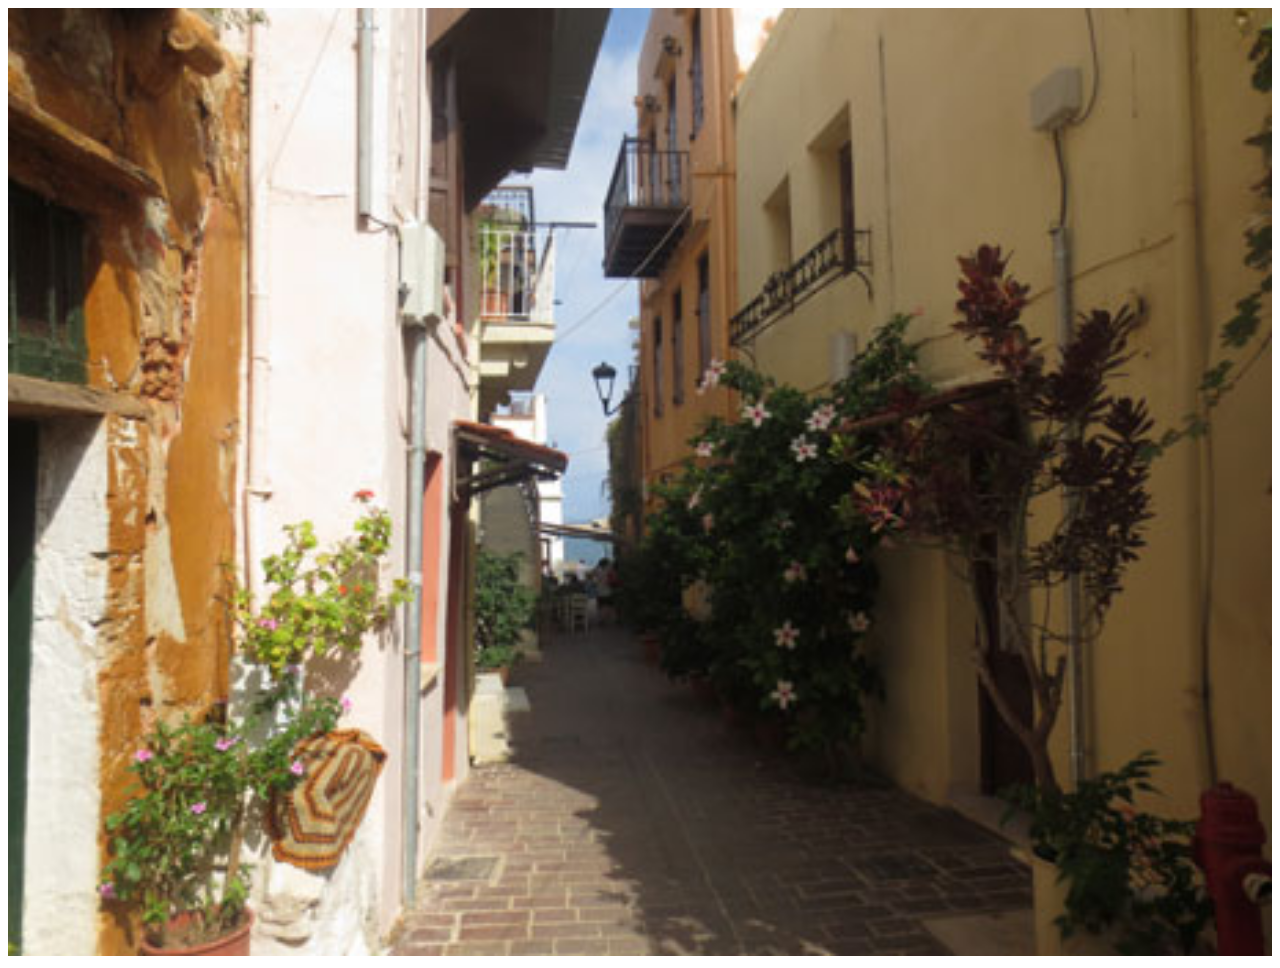
<file: mage/index.htm>
<!DOCTYPE html>
<html>

<head>
    <meta name="viewport" content="width=device-width, initial-scale=1.0">
    <style>
        img {
            width: 100%;
            height: auto;
        }

    </style>
</head>

<body>

    <img src="chania.jpg" width="460" height="345">
    

</body>

</html>
</file>
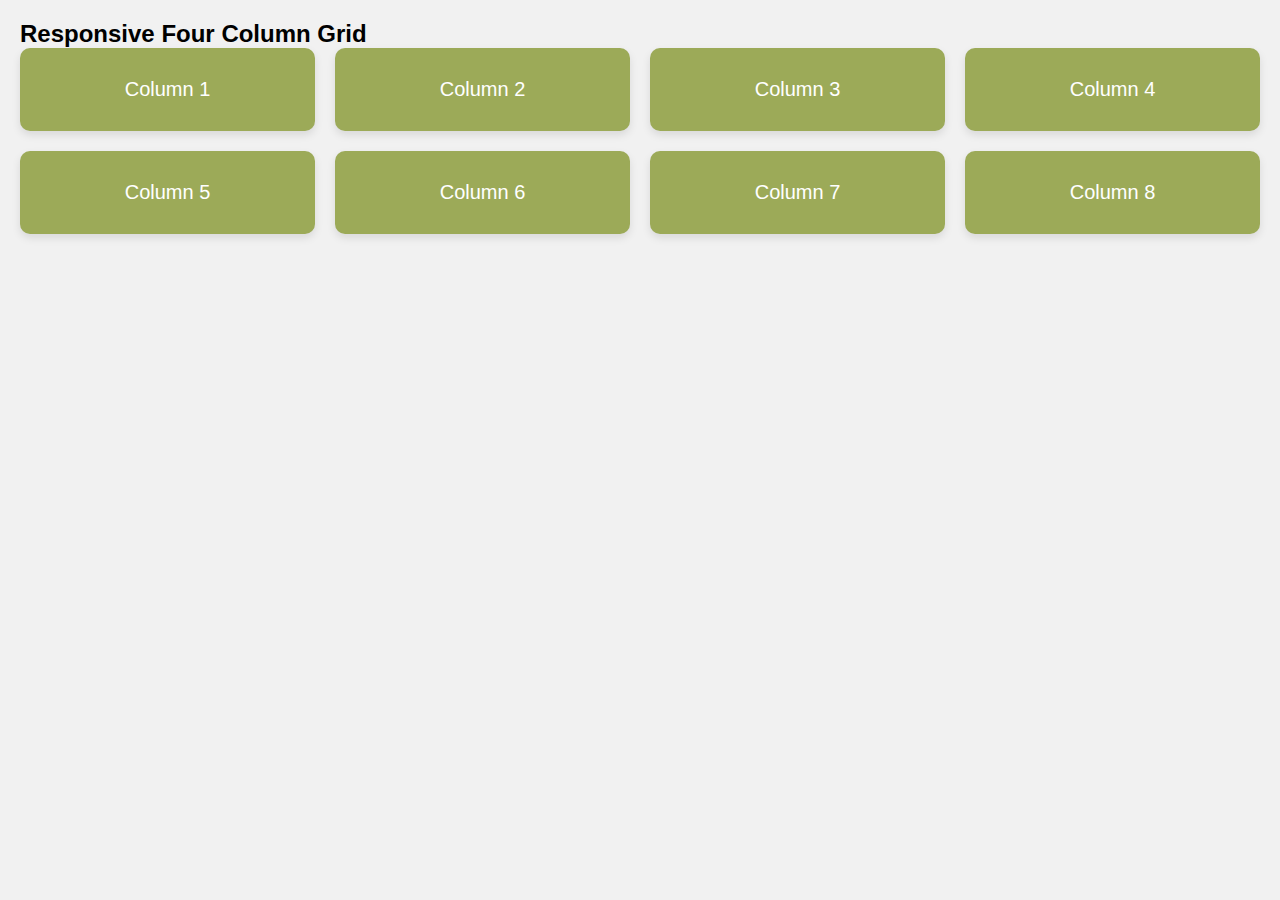
<file: layout/equal column/fourcol.htm>
<!DOCTYPE html>
<html lang="en">

<head>
    <meta charset="UTF-8">
    <meta name="viewport" content="width=device-width, initial-scale=1.0">
    <title>Responsive Grid Layout</title>
    <style>
        * {
            box-sizing: border-box;
            margin: 0;
            padding: 0;
        }

        body {
            font-family: Arial, sans-serif;
            background-color: #f1f1f1;
            padding: 20px;
        }

        .grid-container {
            display: grid;
            gap: 20px;
            grid-template-columns: repeat(4, 1fr);
            /* Default: 4 columns */
        }

        .item {
            background-color: #9CAA58;
            color: #ffffff;
            padding: 30px;
            text-align: center;
            font-size: 20px;
            border-radius: 10px;
            box-shadow: 0 4px 8px rgba(0, 0, 0, 0.1);
        }

        /* 3 Columns for screens <= 1024px */
        @media (max-width: 1024px) {
            .grid-container {
                grid-template-columns: repeat(3, 1fr);
            }
        }

        /* 2 Columns for screens <= 768px */
        @media (max-width: 768px) {
            .grid-container {
                grid-template-columns: repeat(2, 1fr);
            }
        }

        /* 1 Column for screens <= 480px */
        @media (max-width: 480px) {
            .grid-container {
                grid-template-columns: 1fr;
            }
        }

    </style>
</head>

<body>

    <h2>Responsive Four Column Grid</h2>

    <div class="grid-container">
        <div class="item">Column 1</div>
        <div class="item">Column 2</div>
        <div class="item">Column 3</div>
        <div class="item">Column 4</div>
        <!-- Extra items to show how layout behaves -->
        <div class="item">Column 5</div>
        <div class="item">Column 6</div>
        <div class="item">Column 7</div>
        <div class="item">Column 8</div>
    </div>

</body>

</html>
</file>
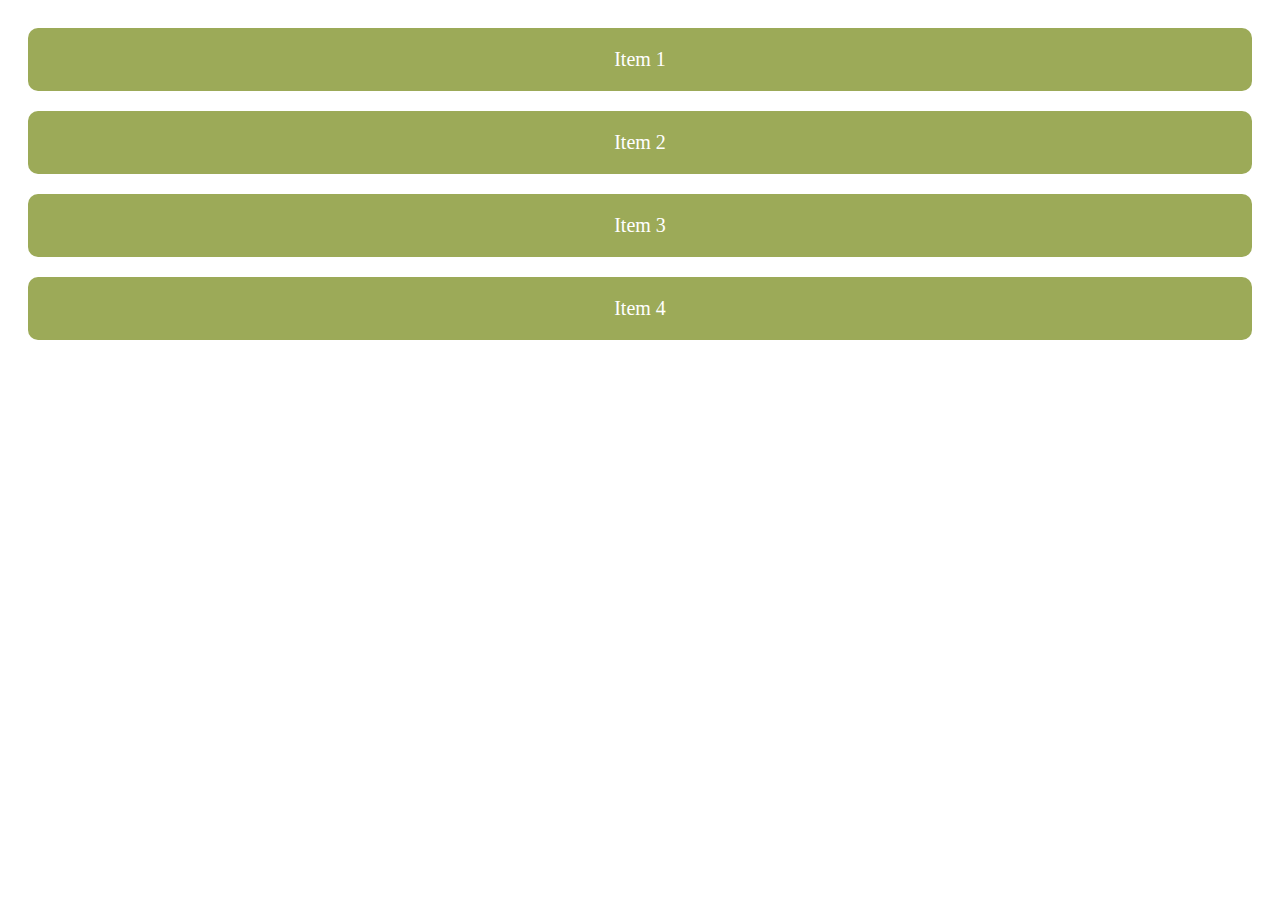
<file: layout/equal column/onecol.htm>
<!DOCTYPE html>
<html>

<head>
    <style>
        .container {
            display: grid;
            grid-template-columns: 1fr; /* 1 column */
            gap: 20px;
            padding: 20px;
        }

        .item {
            background-color: #9CAA58;
            color: white;
            padding: 20px;
            font-size: 20px;
            text-align: center;
            border-radius: 10px;
        }

    </style>
</head>

<body>

    <div class="container">
        <div class="item">Item 1</div>
        <div class="item">Item 2</div>
        <div class="item">Item 3</div>
        <div class="item">Item 4</div>
    </div>

</body>

</html>
</file>
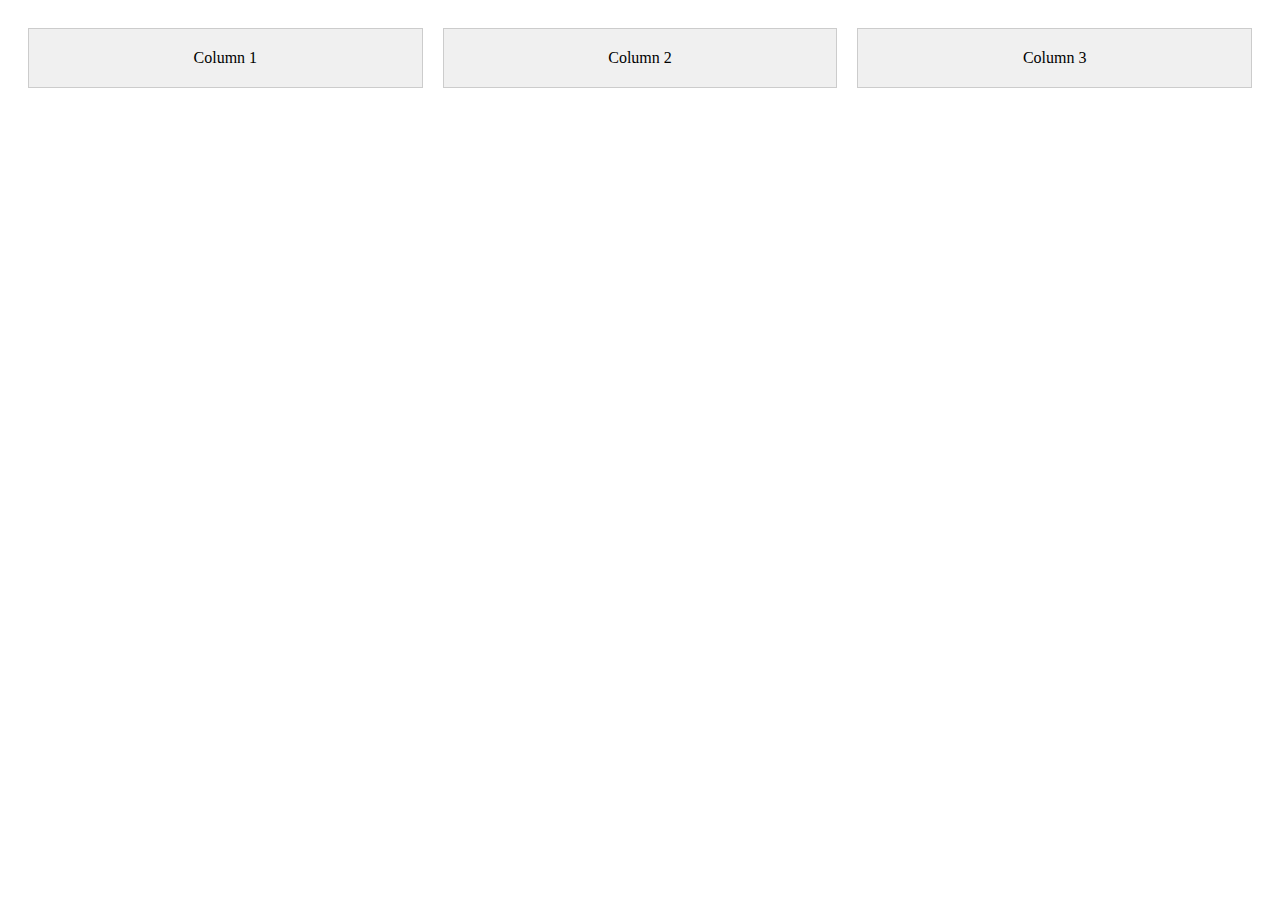
<file: layout/equal column/threecol.htm>
<!DOCTYPE html>
<html lang="en">

<head>
    <meta charset="UTF-8">
    <title>Responsive Grid Layout</title>
    <style>
        .grid-container {
            display: grid;
            grid-template-columns: 1fr 1fr 1fr; /* 3 columns */
            gap: 20px;
            padding: 20px;
        }

        .column {
            background-color: #f0f0f0;
            padding: 20px;
            border: 1px solid #ccc;
            text-align: center;
        }

        /* Two Columns for medium screen */
        @media (max-width: 992px) {
            .grid-container {
                grid-template-columns: 1fr 1fr;
            }
        }

        /* One Column for small screen */
        @media (max-width: 600px) {
            .grid-container {
                grid-template-columns: 1fr;
            }
        }

    </style>
</head>

<body>

    <div class="grid-container">
        <div class="column">Column 1</div>
        <div class="column">Column 2</div>
        <div class="column">Column 3</div>
    </div>

</body>

</html>
</file>
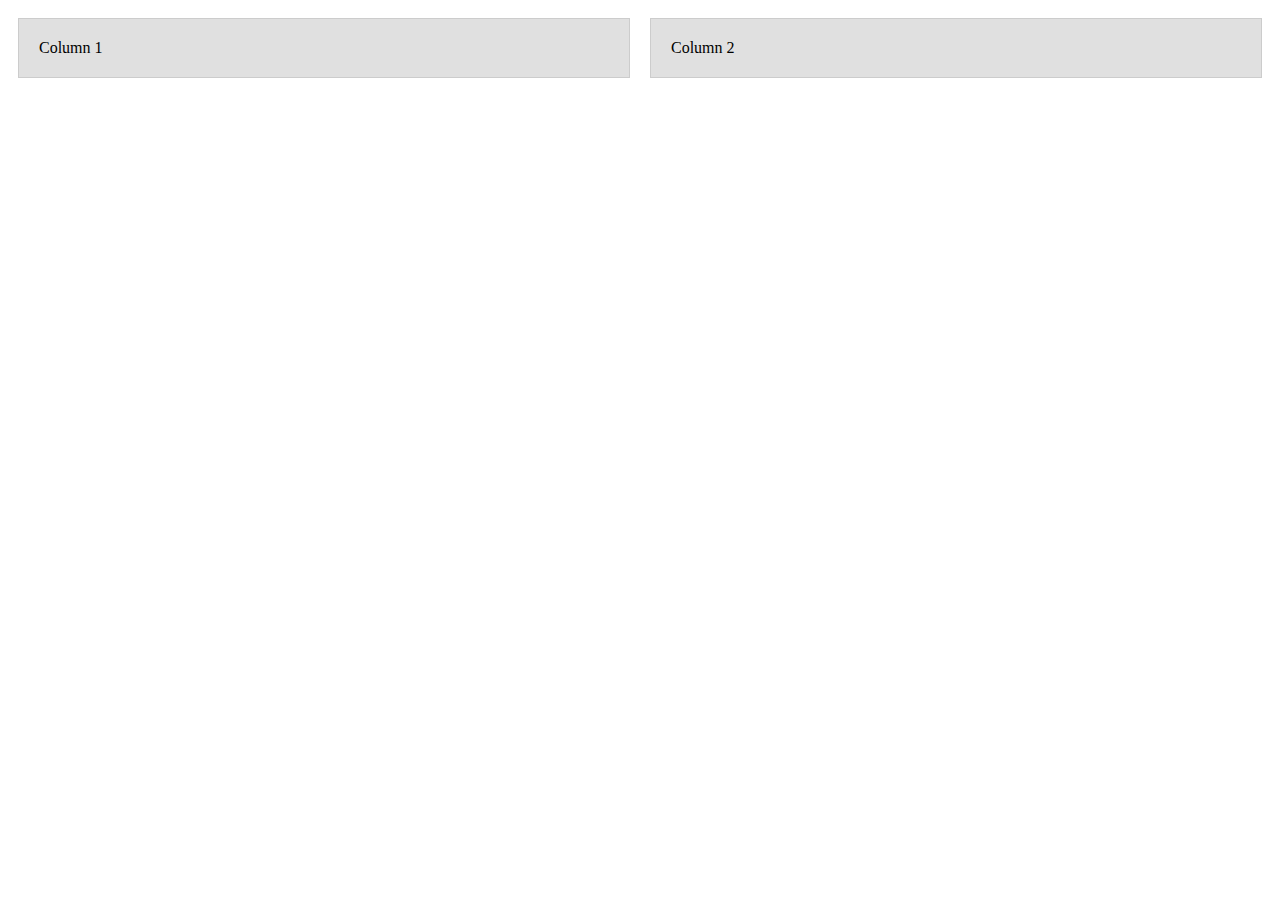
<file: layout/equal column/twocol.htm>
<!DOCTYPE html>
<html lang="en">

<head>
    <meta charset="UTF-8">
    <title>Two Column Layout</title>
    <style>
        .grid-container {
            display: grid;
            grid-template-columns: 1fr 1fr; /* 2 columns */
            gap: 20px;
            padding: 10px;
        }

        .column {
            background-color: #e0e0e0;
            padding: 20px;
            border: 1px solid #ccc;
        }

        /* Responsive layout: One column */
        @media (max-width: 768px) {
            .grid-container {
                grid-template-columns: 1fr;
            }
        }

    </style>
</head>

<body>

    <div class="grid-container">
        <div class="column">Column 1</div>
        <div class="column">Column 2</div>
    </div>

</body>

</html>
</file>
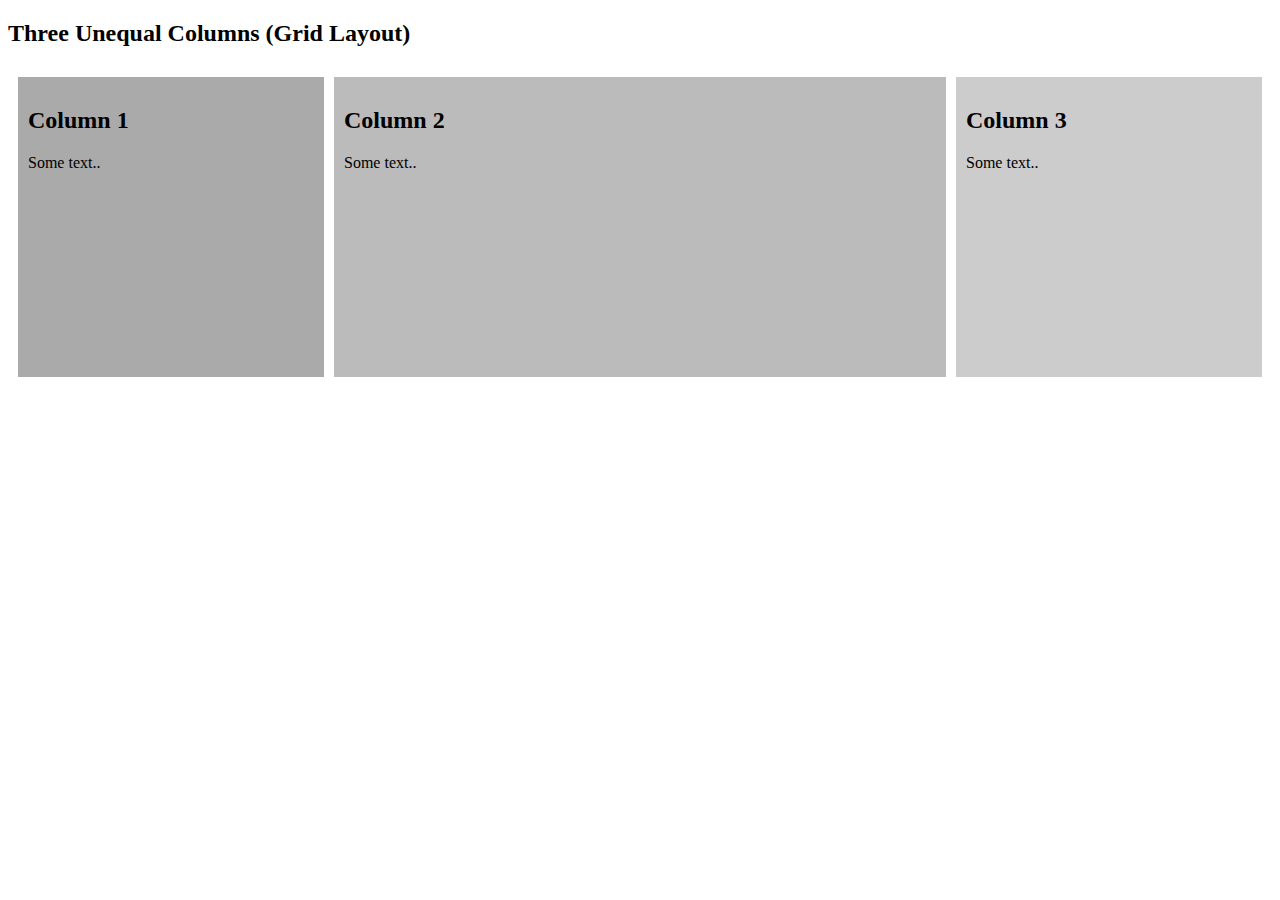
<file: layout/unequal column/threeunequal.htm>
<!DOCTYPE html>
<html lang="en">

<head>
    <meta charset="UTF-8">
    <meta name="viewport" content="width=device-width, initial-scale=1">
    <title>Three Unequal Columns (Grid)</title>
    <style>
        * {
            box-sizing: border-box;
        }

        .row {
            display: grid;
            grid-template-columns: 1fr 2fr 1fr;
            gap: 10px;
            padding: 10px;
        }

        .column {
            padding: 10px;
            min-height: 300px;
        }

        .left {
            background-color: #aaa;
        }

        .middle {
            background-color: #bbb;
        }

        .right {
            background-color: #ccc;
        }

        /* Two column layout on medium screens */
        @media (max-width: 992px) {
            .row {
                grid-template-columns: 1fr 1fr;
            }

            .middle {
                grid-column: span 2; /* Middle column takes full width */
            }
        }

        /* One column layout on small screens */
        @media (max-width: 600px) {
            .row {
                grid-template-columns: 1fr;
            }
        }

    </style>
</head>

<body>

    <h2>Three Unequal Columns (Grid Layout)</h2>

    <div class="row">
        <div class="column left">
            <h2>Column 1</h2>
            <p>Some text..</p>
        </div>
        <div class="column middle">
            <h2>Column 2</h2>
            <p>Some text..</p>
        </div>
        <div class="column right">
            <h2>Column 3</h2>
            <p>Some text..</p>
        </div>
    </div>

</body>

</html>
</file>
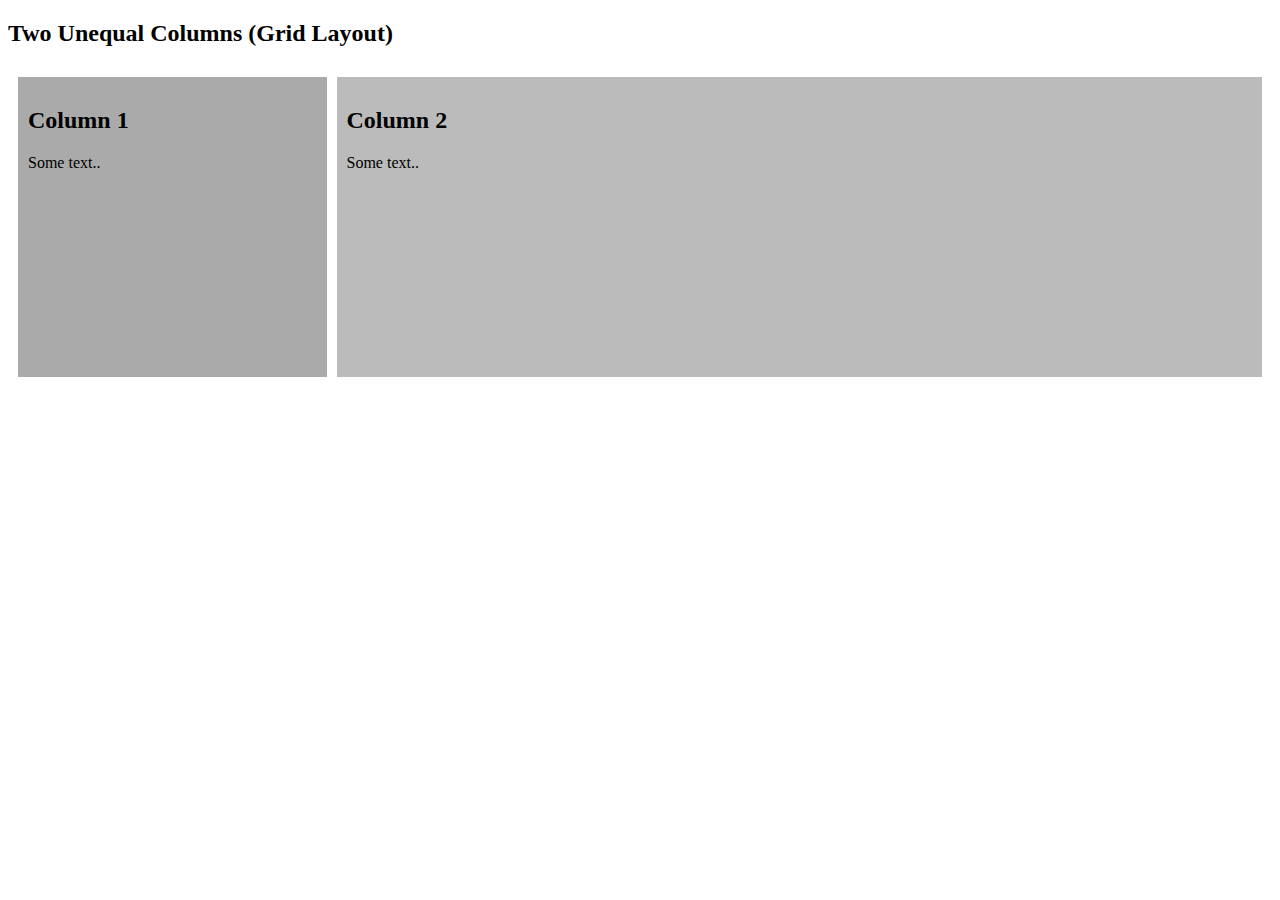
<file: layout/unequal column/twounequal.htm>
<!DOCTYPE html>
<html lang="en">

<head>
    <meta charset="UTF-8">
    <title>Two Unequal Column with Grid</title>
    <style>
        * {
            box-sizing: border-box;
        }

        .row {
            display: grid;
            grid-template-columns: 1fr 3fr;
            gap: 10px;
            padding: 10px;
        }

        .column {
            padding: 10px;
            min-height: 300px;
        }

        .left {
            background-color: #aaa;
        }

        .right {
            background-color: #bbb;
        }

        /* Responsive for small screens */
        @media (max-width: 768px) {
            .row {
                grid-template-columns: 1fr;
            }
        }

    </style>
</head>

<body>

    <h2>Two Unequal Columns (Grid Layout)</h2>

    <div class="row">
        <div class="column left">
            <h2>Column 1</h2>
            <p>Some text..</p>
        </div>
        <div class="column right">
            <h2>Column 2</h2>
            <p>Some text..</p>
        </div>
    </div>

</body>

</html>
</file>
